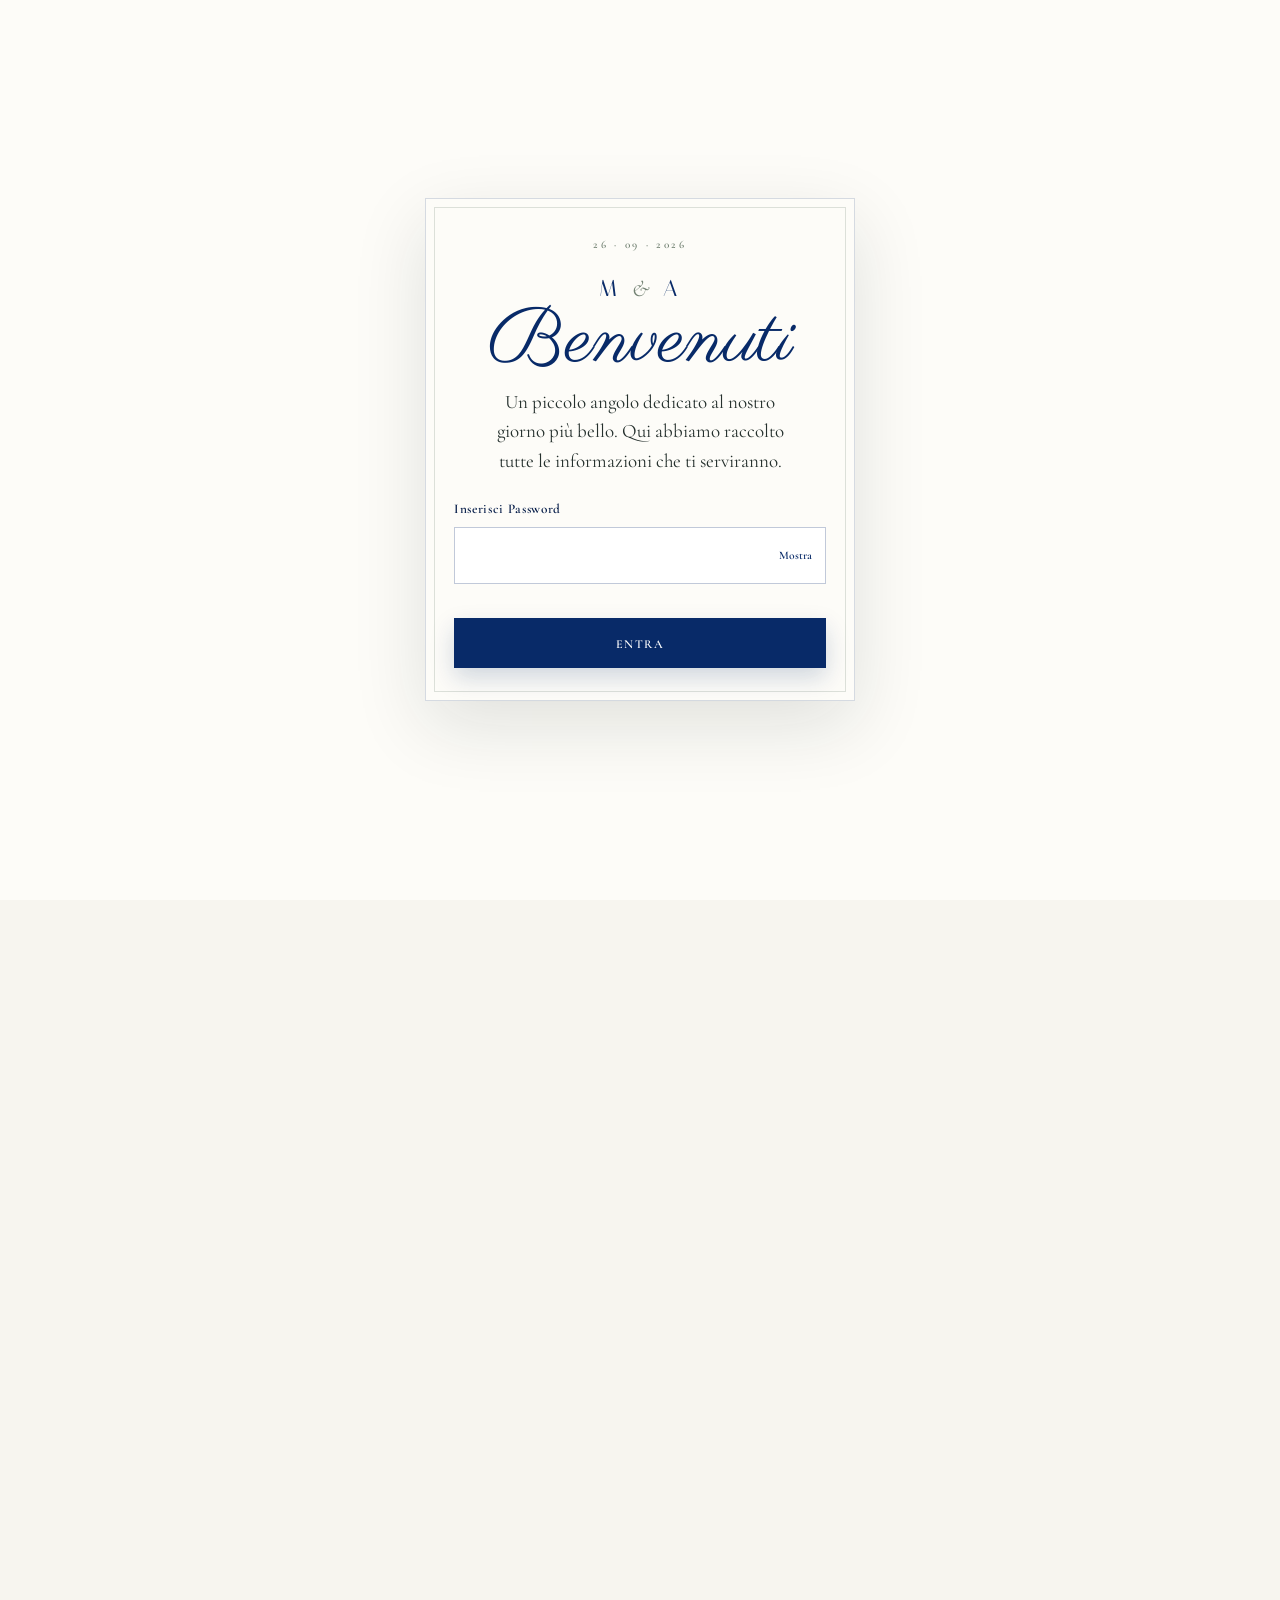
<file: index.html>
<!doctype html>
<html lang="it">
<head>
  <meta charset="utf-8">
  <meta name="viewport" content="width=device-width, initial-scale=1, viewport-fit=cover">
  <title>Melissa &amp; Antonio — 26 settembre 2026</title>
  <meta name="description" content="Il nostro invito digitale: RSVP, programma e tutte le informazioni utili per il matrimonio di Melissa e Antonio.">
  <meta name="robots" content="noindex, nofollow, noarchive">
  <meta name="googlebot" content="noindex, nofollow, noarchive, nosnippet, noimageindex">
  <meta name="theme-color" content="#f7f5ef">
  <meta property="og:type" content="website">
  <meta property="og:locale" content="it_IT">
  <meta property="og:url" content="https://melissaeantonio.github.io/weddingday/">
  <meta property="og:title" content="Melissa &amp; Antonio — 26 settembre 2026">
  <meta property="og:description" content="Il nostro invito digitale: qui troverai l'RSVP, il programma e tutte le informazioni utili per vivere insieme a noi questi giorni speciali.">
  <meta property="og:image" content="https://melissaeantonio.github.io/weddingday/assets/images/invito-melissa-antonio.png?v=20260721">
  <meta property="og:image:secure_url" content="https://melissaeantonio.github.io/weddingday/assets/images/invito-melissa-antonio.png?v=20260721">
  <meta property="og:image:type" content="image/png">
  <meta property="og:image:width" content="1024">
  <meta property="og:image:height" content="1536">
  <meta property="og:image:alt" content="Invito al matrimonio di Melissa e Antonio">
  <meta name="twitter:card" content="summary_large_image">
  <meta name="twitter:title" content="Melissa &amp; Antonio — 26 settembre 2026">
  <meta name="twitter:description" content="Il nostro invito digitale con RSVP, programma e informazioni utili.">
  <meta name="twitter:image" content="https://melissaeantonio.github.io/weddingday/assets/images/invito-melissa-antonio.png?v=20260721">
  <meta name="twitter:image:alt" content="Invito al matrimonio di Melissa e Antonio">
  <link rel="icon" type="image/png" href="assets/images/favicon.png">
  <link rel="preconnect" href="https://fonts.googleapis.com">
  <link rel="preconnect" href="https://fonts.gstatic.com" crossorigin>
  <link href="https://fonts.googleapis.com/css2?family=Cormorant+Garamond:ital,wght@0,400;0,500;0,600;1,400;1,500&amp;family=Italiana&amp;family=Parisienne&amp;display=swap" rel="stylesheet">
  <link rel="stylesheet" href="style.css?v=20260721-3">
  <script src="guest-data.js?v=20260721-3" defer></script>
  <script src="script.js?v=20260721-4" defer></script>
</head>
<body class="is-locked">
  <canvas class="fireworks" id="fireworks" aria-hidden="true"></canvas>
  <div class="gate" id="gate" role="dialog" aria-modal="true" aria-labelledby="gate-title">
    <div class="gate__card">
      <p class="eyebrow">26 · 09 · 2026</p>
      <div class="monogram" aria-hidden="true">M <span>&amp;</span> A</div>
      <h1 id="gate-title">Benvenuti</h1>
      <p>Un piccolo angolo dedicato al nostro giorno più bello. Qui abbiamo raccolto tutte le informazioni che ti serviranno.</p>
      <form class="gate__form" id="password-form" novalidate>
        <label for="password">Inserisci Password</label>
        <div class="password-field">
          <input id="password" name="password" type="password" autocomplete="current-password" required aria-describedby="password-error">
          <button class="password-toggle" id="password-toggle" type="button" aria-label="Mostra password">Mostra</button>
        </div>
        <p class="form-error" id="password-error" aria-live="polite"></p>
        <button class="button button--primary button--wide" type="submit">Entra</button>
      </form>
    </div>
  </div>

  <div class="site" id="site" aria-hidden="true">
    <header class="topbar" id="topbar">
      <a class="topbar__brand" href="#home" aria-label="Melissa e Antonio, torna all'inizio">M <span>&amp;</span> A</a>
      <button class="menu-toggle" id="menu-toggle" type="button" aria-expanded="false" aria-controls="site-nav">
        <span class="sr-only">Apri il menu</span>
        <span></span><span></span>
      </button>
      <nav class="nav" id="site-nav" aria-label="Navigazione principale">
        <a href="#programma">Programma</a>
        <a href="#organizzarsi">Organizzarsi</a>
        <a href="#info-utili">Info utili</a>
        <a href="#pensieri">Pensieri</a>
        <a href="#rsvp">RSVP</a>
      </nav>
    </header>

    <main>
      <section class="hero" id="home" aria-labelledby="hero-title">
        <div class="hero__content">
          <p class="eyebrow hero__eyebrow reveal">Siamo felici di invitarvi al nostro matrimonio</p>
          <h1 id="hero-title" class="reveal"><span>Melissa</span><i>&amp;</i><span>Antonio</span></h1>
          <div class="hero__date reveal">
            <span>Sabato</span><strong>26</strong><span>Settembre<br>2026</span>
          </div>
          <p class="hero__place reveal">Lattarico · Cosenza</p>
          <div class="hero__actions reveal">
            <a class="button button--primary" href="#programma">Scopri il nostro giorno</a>
            <a class="button button--outline" href="#rsvp">Conferma la presenza</a>
          </div>
        </div>
        <a class="scroll-cue" href="#programma" aria-label="Vai al programma"><span></span></a>
      </section>

      <section class="countdown section section--blue" aria-label="Conto alla rovescia">
        <div class="section__inner reveal">
          <p class="eyebrow">Manca sempre meno</p>
          <h2>Il conto alla rovescia</h2>
          <div class="countdown__intro">
            <p>Non vediamo l'ora di condividere con voi uno dei giorni più importanti della nostra vita.</p>
            <p>Qui troverete tutte le informazioni utili per organizzare al meglio il vostro soggiorno e vivere appieno ogni momento di questa festa. Non dimenticate di confermare la vostra presenza.</p>
          </div>
          <div class="countdown__grid" id="countdown" aria-live="polite">
            <div><strong id="days">—</strong><span>Giorni</span></div>
            <div><strong id="hours">—</strong><span>Ore</span></div>
            <div><strong id="minutes">—</strong><span>Minuti</span></div>
            <div><strong id="seconds">—</strong><span>Secondi</span></div>
          </div>
        </div>
      </section>

      <section class="section program-section" id="programma">
        <div class="section__inner">
          <div class="section-heading reveal">
            <p class="eyebrow">Due giorni da vivere insieme</p>
            <h2>Il nostro weekend</h2>
          </div>

          <div class="program-day">
            <div class="section-heading section-heading--compact reveal">
              <p class="eyebrow">Venerdì 25 settembre</p>
              <h2>Pre-Wedding</h2>
              <p>Per iniziare insieme questo weekend speciale, la sera prima del matrimonio saremo felici di offrirvi una cena di benvenuto: un momento per ritrovarci, brindare e dare il via ai festeggiamenti.</p>
            </div>
            <div class="prewedding__event reveal">
              <div class="prewedding__time" aria-label="Ore 20">
                <span>Ore</span>
                <strong>20:00</strong>
              </div>
              <div class="prewedding__details">
                <p class="card-kicker">Cena di benvenuto</p>
                <h3>Il Monaco</h3>
                <p class="prewedding__address">Via Monaco, 13<br>87010 Lattarico (CS)</p>
                <a class="text-link" href="https://www.google.com/maps/place//data=!4m2!3m1!1s0x133fa1bdb4f95179:0xf3d84036e02ee6b3?sa=X&amp;ved=1t:8290&amp;ictx=111" target="_blank" rel="noopener">Indicazioni <span>↗</span></a>
              </div>
            </div>
          </div>

          <div class="program-day program-day--wedding">
            <div class="section-heading section-heading--compact reveal">
              <p class="eyebrow">Sabato 26 settembre</p>
              <h2>The Wedding Day</h2>
            </div>
            <div class="timeline__list">
              <article class="timeline__item reveal">
                <div class="timeline__time">15:00</div>
                <div class="timeline__dot" aria-hidden="true"></div>
                <div class="timeline__card">
                  <p class="card-kicker">Cerimonia</p>
                  <h3>Chiesa di San Nicola di Bari</h3>
                  <p>Corso Umberto I, 95<br>87010 Lattarico (CS)</p>
                  <a class="text-link" href="https://share.google/Yexb57kkJuWLdmWog" target="_blank" rel="noopener">Indicazioni <span>↗</span></a>
                </div>
              </article>
              <article class="timeline__item reveal">
                <div class="timeline__time">18:00</div>
                <div class="timeline__dot" aria-hidden="true"></div>
                <div class="timeline__card">
                  <p class="card-kicker">Ricevimento</p>
                  <h3>Tenuta Contessa</h3>
                  <p>Località Contessa Soprana<br>Montalto Uffugo (CS)</p>
                  <a class="text-link" href="https://www.google.com/maps/search/?api=1&amp;query=Tenuta+Contessa+Localita+Contessa+Soprana+Montalto+Uffugo+CS" target="_blank" rel="noopener">Indicazioni <span>↗</span></a>
                </div>
              </article>
              <article class="timeline__item reveal">
                <div class="timeline__time">23:30</div>
                <div class="timeline__dot" aria-hidden="true"></div>
                <div class="timeline__card">
                  <p class="card-kicker">Un momento speciale</p>
                  <h3>Taglio torta</h3>
                </div>
              </article>
              <article class="timeline__item reveal">
                <div class="timeline__time">A seguire</div>
                <div class="timeline__dot" aria-hidden="true"></div>
                <div class="timeline__card">
                  <p class="card-kicker">La festa continua</p>
                  <h3>Open Bar &amp; DJ Set</h3>
                </div>
              </article>
            </div>
          </div>
        </div>
      </section>

      <section class="section section--sage organize-section" id="organizzarsi">
        <div class="section__inner">
          <div class="section-heading reveal">
            <p class="eyebrow">Dove saremo e come muoversi</p>
            <h2>Organizzarsi</h2>
          </div>

          <div class="organize-block organize-panel organize-panel--houses">
            <div class="subsection-heading reveal">
              <p class="card-kicker">Prima della cerimonia</p>
              <h3>Case degli sposi</h3>
              <p>Se desiderate passare a salutarci prima della cerimonia, potrete raggiungerci agli indirizzi indicati qui sotto per condividere un brindisi e un boccone prima del nostro Sì.<br>Per chi preferisse raggiungerci direttamente per la cerimonia, vi aspetterà un piccolo rinfresco all'ingresso della chiesa.</p>
            </div>
            <div class="card-grid">
              <article class="place-card reveal">
                <h3 class="place-card__name">Melissa</h3>
                <p>Via Timparello 43 (ex 11)<br>87010 Lattarico (CS)</p>
                <a class="text-link" href="https://www.google.com/maps/search/?api=1&amp;query=Via+Timparello+11+Lattarico+CS" target="_blank" rel="noopener">Indicazioni <span>↗</span></a>
              </article>
              <article class="place-card reveal">
                <h3 class="place-card__name">Antonio</h3>
                <p>Via Timparello 43 (ex 11)<br>87010 Lattarico (CS)</p>
                <p class="note">Per raggiungere la casa, guardando verso destra, attraversate la passerella.</p>
                <a class="text-link" href="https://www.google.com/maps/search/?api=1&amp;query=Via+Timparello+43+Lattarico+CS" target="_blank" rel="noopener">Indicazioni <span>↗</span></a>
              </article>
            </div>
          </div>

          <div class="organize-block organize-panel stay__layout">
            <div class="stay__title reveal">
              <p class="card-kicker">Per il vostro soggiorno</p>
              <h3 class="stay__hotel-name">Hotel<br>Le Ceramiche</h3>
              <p>Via Alfonso Rendano, 1<br>87046 Montalto Uffugo (CS)</p>
              <a class="text-link" href="https://www.google.com/maps/search/?api=1&amp;query=Hotel+Le+Ceramiche+Via+Alfonso+Rendano+1+Montalto+Uffugo+CS" target="_blank" rel="noopener">Indicazioni <span>↗</span></a>
            </div>
            <div class="stay__details reveal">
              <dl>
                <div><dt>Check-in</dt><dd>Dalle ore 16:00</dd></div>
                <div><dt>Check-out</dt><dd>Entro le ore 11:00</dd></div>
                <div><dt>Colazione (inclusa)</dt><dd>Fino alle ore 10:00</dd></div>
              </dl>
              <div class="info-box">
                <h3>Pre check-in</h3>
                <p>Per rendere il vostro arrivo ancora più semplice, possiamo occuparcene noi. Se desiderate usufruire del pre check-in, scriveteci direttamente: avremo bisogno di una copia del documento di riconoscimento di ciascun ospite. Riceverete poi via SMS il codice per accedere alla vostra camera.</p>
              </div>
            </div>
          </div>

          <div class="organize-block organize-panel">
            <div class="subsection-heading reveal">
              <p class="card-kicker">Dove lasciare l'auto</p>
              <h3>Parcheggi</h3>
              <p>Tutte le indicazioni utili per lasciare l’auto durante la cerimonia e il ricevimento.</p>
            </div>
            <div class="parking-grid">
              <div class="parking-option">
                <p class="parking-option__label">Cerimonia</p>
                <h4>Villetta Comunale</h4>
                <p>Via Convento SNC<br>87010 Lattarico (CS)</p>
                <p class="note">Vi chiediamo di lasciare l'auto qui: proseguendo verso il centro del paese non sono disponibili altri posti. Da qui potrete raggiungere a piedi le case degli sposi e la chiesa in pochi minuti.</p>
                <a class="text-link" href="https://share.google/WgHf2nojEFoGSaVgx" target="_blank" rel="noopener">Indicazioni <span>↗</span></a>
              </div>
              <div class="parking-option">
                <p class="parking-option__label">Ricevimento</p>
                <h4>Tenuta Contessa</h4>
                <p>Località Contessa Soprana<br>Montalto Uffugo (CS)</p>
                <p class="note">Il parcheggio è disponibile direttamente presso la tenuta, con posti auto dedicati agli ospiti.</p>
                <a class="text-link" href="https://www.google.com/maps/search/?api=1&amp;query=Tenuta+Contessa+Montalto+Uffugo+CS" target="_blank" rel="noopener">Indicazioni <span>↗</span></a>
              </div>
            </div>
          </div>
        </div>
      </section>

      <section class="section info-section" id="info-utili">
        <div class="section__inner">
          <div class="section-heading reveal">
            <p class="eyebrow">Da sapere</p>
            <h2>Info utili</h2>
            <p>Qualche consiglio per vivere la festa al meglio e i contatti da usare in caso di necessità.</p>
          </div>
          <div class="editorial-grid editorial-grid--info">
            <article class="editorial-card reveal">
              <span class="editorial-card__icon" aria-hidden="true">✦</span>
              <p class="card-kicker">Un piccolo consiglio</p>
              <h3>Comodi, fino a tardi</h3>
              <p>Portate con voi una giacca per le ore più fresche e un paio di scarpe comode di ricambio, soprattutto per le ragazze, per ballare e divertirvi fino a tarda sera.</p>
            </article>
            <article class="editorial-card reveal">
              <span class="editorial-card__icon" aria-hidden="true">☼</span>
              <p class="card-kicker">Il giorno dopo</p>
              <h3>Ancora un po' insieme</h3>
              <p>Per il giorno successivo non è previsto alcun programma. Qualora ci fossero le condizioni, potremmo ritrovarci per una passeggiata nel centro storico di Cosenza. Sarà una decisione spontanea, da prendere insieme.</p>
            </article>
          </div>

          <div class="contacts-block">
            <div class="subsection-heading reveal">
              <p class="card-kicker">Per qualsiasi necessità</p>
              <h3>Contatti per la giornata</h3>
              <p>Il giorno del matrimonio, qualora gli sposi non fossero reperibili, Nicola e Ubaldo, <span class="keep-together">testimoni di Antonio</span>, saranno il vostro punto di riferimento.</p>
            </div>
            <div class="contact-grid">
              <article class="contact-card reveal">
                <span>N</span>
                <div><p class="card-kicker">Contatto</p><h3>Nicola</h3><button class="contact-call" type="button" data-contact-recipient="nicola" disabled>Clicca qui per chiamare</button></div>
              </article>
              <article class="contact-card reveal">
                <span>U</span>
                <div><p class="card-kicker">Contatto</p><h3>Ubaldo</h3><button class="contact-call" type="button" data-contact-recipient="ubaldo" disabled>Clicca qui per chiamare</button></div>
              </article>
            </div>
          </div>
        </div>
      </section>

      <section class="section memories" id="pensieri">
        <div class="section__inner">
          <div class="section-heading reveal">
            <p class="eyebrow">Un ricordo del nostro giorno</p>
            <h2>Pensieri</h2>
          </div>
          <div class="memories__layout">
            <div class="memories__copy reveal">
              <p class="card-kicker">Dot Memories</p>
              <h3>Le emozioni più belle, insieme</h3>
              <p>Durante il matrimonio condividete con noi tutte le foto e i video che scatterete: saranno un ricordo prezioso che ci accompagnerà per sempre.</p>
              <p>Inquadrate il QR code per accedere direttamente al nostro album condiviso.</p>
            </div>
            <div class="qr-placeholder reveal" role="img" aria-label="Spazio riservato al QR code Dot Memories, in aggiornamento">
              <div class="qr-placeholder__mark" aria-hidden="true"><span></span><span></span><span></span></div>
              <strong>QR code</strong>
              <small>In aggiornamento</small>
            </div>
          </div>

          <article class="gift-panel reveal">
            <div class="gift-panel__copy">
              <span class="gift-panel__icon" aria-hidden="true">♡</span>
              <p class="card-kicker">Il vostro regalo</p>
              <h3>La vostra presenza</h3>
              <p>La vostra presenza renderà questo giorno ancora più speciale. Se desiderate farci un regalo, un contributo ai nostri progetti futuri sarà per noi il pensiero più gradito.</p>
            </div>
            <div class="iban-box">
              <span>Istituto</span>
              <strong class="iban-owner">Banca Intesa Sanpaolo</strong>
              <span>Intestatario</span>
              <strong class="iban-owner">Melissa Flaccavento</strong>
              <span>IBAN</span>
              <strong id="iban-value">IT23U0306917020100000009743</strong>
              <button type="button" id="copy-iban" aria-describedby="iban-copy-status">Copia IBAN</button>
              <small id="iban-copy-status" aria-live="polite"></small>
            </div>
          </article>
        </div>
      </section>

      <section class="section rsvp" id="rsvp">
        <div class="section__inner reveal">
          <div class="section-heading rsvp__heading">
            <p class="eyebrow">Entro il 26 agosto 2026</p>
            <h2>Conferma presenza</h2>
          </div>
          <form class="rsvp-form" id="rsvp-form" novalidate>
            <div class="rsvp-step-heading">
              <span aria-hidden="true">1</span>
              <div>
                <h3>Chi parteciperà?</h3>
                <p>Inserite il nome e il cognome completi di ciascun adulto per selezionarlo.</p>
              </div>
            </div>

            <div class="rsvp-guest-list" id="rsvp-guest-list" aria-live="polite"></div>

            <button class="apply-first-guest" id="apply-first-guest" type="button" disabled>
              Applica le scelte dell’ospite 1 a tutto il gruppo
            </button>

            <div class="rsvp-add-actions">
              <button class="button button--primary" id="add-adult" type="button">＋ Aggiungi adulto</button>
              <button class="button button--outline" id="add-child" type="button" disabled>＋ Aggiungi bambino</button>
            </div>
            <button class="rsvp-reset" id="reset-rsvp" type="button">Ricomincia</button>

            <section class="guest-search-panel" id="adult-search-panel" aria-labelledby="adult-search-title">
              <div class="guest-search-panel__heading">
                <div>
                  <h3 id="adult-search-title">Cerca un invitato</h3>
                </div>
                <button class="guest-remove" id="close-adult-search" type="button" aria-label="Chiudi la ricerca">Chiudi</button>
              </div>
              <div class="form-field">
                <label for="adult-search">Nome e cognome completi</label>
                <input id="adult-search" type="search" autocomplete="off" placeholder="Es. Nome Cognome o Cognome Nome" aria-controls="adult-search-results" aria-autocomplete="list">
              </div>
              <div class="adult-search-results" id="adult-search-results" role="listbox" aria-label="Invitati trovati"></div>
              <button class="manual-toggle" id="show-manual-adult" type="button">Non trovi il nome? Inseriscilo manualmente</button>
              <div class="manual-adult-fields" id="manual-adult-fields" hidden>
                <div class="form-field">
                  <label for="manual-first-name">Nome</label>
                  <input id="manual-first-name" type="text" autocomplete="given-name">
                </div>
                <div class="form-field">
                  <label for="manual-last-name">Cognome</label>
                  <input id="manual-last-name" type="text" autocomplete="family-name">
                </div>
                <button class="button button--primary" id="confirm-manual-adult" type="button">Aggiungi adulto</button>
              </div>
            </section>

            <div class="rsvp-step-heading rsvp-step-heading--notes">
              <span aria-hidden="true">2</span>
              <div>
                <h3>Un ultimo pensiero</h3>
                <p>Questo spazio è dedicato a eventuali richieste generali o, se lo desiderate, per lasciarci un messaggio.</p>
              </div>
            </div>
            <div class="form-field rsvp-general-note">
              <label class="sr-only" for="general-note">Note generali o un messaggio per gli sposi, facoltativo</label>
              <textarea id="general-note" rows="4" placeholder="Scrivete qui altre necessità o lasciateci un messaggio"></textarea>
            </div>

            <p class="rsvp-group-count" id="rsvp-group-count">Nessuna persona aggiunta</p>
            <p class="rsvp-status" id="rsvp-status" role="status" aria-live="polite"></p>
            <button class="button button--primary button--wide" type="submit">Prepara il messaggio RSVP</button>
            <p class="form-hint">Dopo aver cliccato, potrete scegliere se inviare il vostro RSVP su WhatsApp a Melissa o Antonio.</p>
          </form>
        </div>
      </section>
    </main>

    <div class="rsvp-recipient-dialog" id="rsvp-recipient-dialog" role="dialog" aria-modal="true" aria-labelledby="rsvp-recipient-title" hidden>
      <button class="rsvp-recipient-dialog__backdrop" id="close-rsvp-recipient-backdrop" type="button" aria-label="Chiudi"></button>
      <div class="rsvp-recipient-dialog__card">
        <p class="eyebrow">Il messaggio è pronto</p>
        <h2 id="rsvp-recipient-title">A chi vuoi inviarlo?</h2>
        <p>Scegli uno di noi e si aprirà direttamente la chat WhatsApp con il vostro RSVP già compilato.</p>
        <div class="rsvp-recipient-options">
          <button class="button button--primary" type="button" data-rsvp-recipient="melissa">Invia a Melissa</button>
          <button class="button button--outline" type="button" data-rsvp-recipient="antonio">Invia ad Antonio</button>
        </div>
        <button class="guest-remove rsvp-recipient-dialog__close" id="close-rsvp-recipient" type="button">Annulla</button>
      </div>
    </div>

    <footer class="footer">
      <div class="monogram monogram--footer" aria-hidden="true">M <span>&amp;</span> A</div>
      <p class="footer__date">26 settembre 2026</p>
      <button class="lock-button" id="lock-site" type="button">Blocca sito</button>
    </footer>
  </div>
</body>
</html>
</file>
<file: style.css>
:root {
  --ivory: #f7f5ef;
  --paper: #fdfcf8;
  --navy: #082a68;
  --navy-deep: #061d49;
  --sage: #738273;
  --sage-pale: #e8ece5;
  --ink: #25302d;
  --muted: #66706c;
  --line: rgba(8, 42, 104, .16);
  --shadow: 0 24px 70px rgba(20, 35, 30, .12);
  --serif: "Cormorant Garamond", Georgia, serif;
  --display: "Italiana", Georgia, serif;
  --script: "Parisienne", cursive;
  --safe-top: env(safe-area-inset-top, 0px);
}

*, *::before, *::after { box-sizing: border-box; }
html { scroll-behavior: smooth; }
body { margin: 0; background: var(--ivory); color: var(--ink); font-family: var(--serif); font-size: 18px; line-height: 1.55; -webkit-font-smoothing: antialiased; }
body.is-locked { overflow: hidden; }
button, input, textarea, select { font: inherit; }
a { color: inherit; }
img { max-width: 100%; }
.sr-only { position: absolute; width: 1px; height: 1px; padding: 0; margin: -1px; overflow: hidden; clip: rect(0,0,0,0); white-space: nowrap; border: 0; }

.fireworks { position: fixed; z-index: 1150; inset: 0; width: 100%; height: 100%; pointer-events: none; opacity: 0; visibility: hidden; transition: opacity .2s ease; }
.fireworks.is-active { opacity: 1; visibility: visible; }

.gate { position: fixed; inset: 0; z-index: 1000; display: grid; place-items: center; min-height: 100svh; padding: calc(30px + var(--safe-top)) 22px 30px; overflow: hidden; background: var(--paper); transition: opacity .8s ease, visibility .8s ease; }
.gate.is-leaving { opacity: 0; visibility: hidden; }
.gate__card { position: relative; z-index: 2; width: min(100%, 430px); padding: 38px 28px 32px; text-align: center; background: rgba(253,252,248,.9); border: 1px solid rgba(8,42,104,.16); box-shadow: var(--shadow); backdrop-filter: blur(10px); animation: gate-in 1s both; }
.gate__card::before { content: ""; position: absolute; inset: 8px; pointer-events: none; border: 1px solid rgba(115,130,115,.23); }
.gate h1 { margin: 5px 0 8px; color: var(--navy); font: 400 clamp(3.3rem, 14vw, 4.8rem)/.95 var(--script); }
.gate p { margin: 0 auto 24px; max-width: 32ch; }
.monogram { color: var(--navy); font: 400 1.45rem/1 var(--display); letter-spacing: .16em; }
.monogram span { color: var(--sage); font-family: var(--serif); font-style: italic; }
.eyebrow { margin: 0 0 10px; color: var(--sage); font: 600 .7rem/1.4 var(--serif); letter-spacing: .24em; text-transform: uppercase; }
.gate__form { position: relative; z-index: 1; text-align: left; }
.gate__form label, .form-field label { display: block; margin-bottom: 7px; color: var(--navy-deep); font-size: .83rem; font-weight: 600; letter-spacing: .05em; }
.password-field { display: flex; border: 1px solid rgba(8,42,104,.25); background: white; transition: border-color .2s, box-shadow .2s; }
.password-field:focus-within { border-color: var(--navy); box-shadow: 0 0 0 3px rgba(8,42,104,.09); }
.password-field input { min-width: 0; width: 100%; padding: 13px 14px; border: 0; outline: 0; background: transparent; }
.password-toggle { padding: 0 13px; color: var(--navy); border: 0; background: transparent; font-size: .72rem; font-weight: 600; cursor: pointer; }
.form-error { min-height: 25px; margin: 5px 0 4px !important; color: #9c3f44; font-size: .8rem; }
.gate__form.shake { animation: shake .45s ease; }

.button { display: inline-flex; align-items: center; justify-content: center; min-height: 50px; padding: 13px 25px 11px; text-decoration: none; border: 1px solid var(--navy); border-radius: 0; font: 600 .76rem/1 var(--serif); letter-spacing: .13em; text-transform: uppercase; cursor: pointer; transition: transform .25s ease, background-color .25s ease, color .25s ease, box-shadow .25s ease; }
.button:hover { transform: translateY(-2px); }
.button:active { transform: translateY(0); }
.button:focus-visible, a:focus-visible, button:focus-visible, input:focus-visible, textarea:focus-visible { outline: 3px solid rgba(8,42,104,.35); outline-offset: 3px; }
.button--primary { color: white; background: var(--navy); box-shadow: 0 10px 25px rgba(8,42,104,.18); }
.button--primary:hover { background: var(--navy-deep); box-shadow: 0 14px 28px rgba(8,42,104,.25); }
.button--outline { color: var(--navy); background: transparent; }
.button--outline:hover { color: white; background: var(--navy); }
.button--wide { width: 100%; }

.site { opacity: 0; visibility: hidden; transition: opacity .8s ease .15s; }
.site.is-visible { opacity: 1; visibility: visible; }
.topbar { position: fixed; z-index: 100; top: 0; left: 0; right: 0; display: flex; align-items: center; justify-content: space-between; height: calc(62px + var(--safe-top)); padding: var(--safe-top) 22px 0; color: var(--navy); transition: background .3s, box-shadow .3s, height .3s; }
.topbar.is-scrolled { height: calc(54px + var(--safe-top)); background: rgba(247,245,239,.96); box-shadow: 0 1px 16px rgba(8,42,104,.08); }
.topbar__brand { z-index: 2; text-decoration: none; font: 400 1rem/1 var(--display); letter-spacing: .12em; }
.topbar__brand span { color: var(--sage); font-family: var(--serif); font-style: italic; }
.menu-toggle { z-index: 2; display: grid; gap: 6px; padding: 11px 4px; border: 0; background: none; color: var(--navy-deep); cursor: pointer; }
.menu-toggle span:not(.sr-only) { display: block; width: 26px; height: 2px; border-radius: 2px; background: currentColor; transition: transform .3s, opacity .3s; }
.menu-toggle[aria-expanded="true"] span:nth-child(2) { transform: translateY(3.5px) rotate(45deg); }
.menu-toggle[aria-expanded="true"] span:nth-child(3) { transform: translateY(-3.5px) rotate(-45deg); }
.nav { position: fixed; z-index: 1; inset: 0; display: flex; flex-direction: column; align-items: center; justify-content: center; min-height: 100vh; min-height: 100dvh; padding: calc(72px + var(--safe-top)) 22px 32px; overflow-y: auto; overscroll-behavior: contain; gap: 23px; background: var(--paper); opacity: 0; visibility: hidden; transform: translateY(-10px); transition: opacity .3s ease, visibility .3s ease, transform .3s ease; }
.nav.is-open { opacity: 1; visibility: visible; transform: translateY(0); }
.nav a { color: var(--navy); text-decoration: none; font: 400 2rem/1.1 var(--display); }

.hero { position: relative; display: grid; place-items: center; min-height: 100svh; padding: calc(82px + var(--safe-top)) 24px 72px; overflow: hidden; text-align: center; background: radial-gradient(circle at center, #fff 0, var(--paper) 48%, #f4f2ec 100%); }
.hero::before, .hero::after { content: ""; position: absolute; z-index: 1; pointer-events: none; }
.hero::before { inset: 14px; border: 1px solid rgba(8,42,104,.16); }
.hero::after { inset: 20px; border: 1px solid rgba(115,130,115,.12); }
.hero__content { position: relative; z-index: 2; width: 100%; }
.hero__eyebrow { margin-bottom: 34px; color: var(--sage); }
.hero h1 { margin: 0 0 22px; color: var(--navy); font-weight: 400; line-height: .72; }
.hero h1 span { display: block; font-family: var(--script); font-size: clamp(4.4rem, 21vw, 8rem); }
.hero h1 i { display: block; margin: 12px 0 3px; color: var(--sage); font: 400 2.1rem/1 var(--serif); }
.hero__date { display: flex; align-items: center; justify-content: center; margin: 0 auto 12px; color: var(--navy-deep); text-transform: uppercase; }
.hero__date > * { padding: 0 14px; }
.hero__date span { width: 96px; font: 600 .64rem/1.45 var(--serif); letter-spacing: .16em; }
.hero__date strong { color: var(--navy); border-inline: 1px solid rgba(8,42,104,.32); font: 400 3.8rem/1 var(--display); }
.hero__place { margin: 0 0 25px; color: var(--muted); font-size: .78rem; letter-spacing: .17em; text-transform: uppercase; }
.hero__actions { display: flex; flex-direction: column; align-items: center; gap: 11px; }
.hero__actions .button { width: min(100%, 280px); }
.scroll-cue { position: absolute; z-index: 2; bottom: 27px; left: 50%; width: 30px; height: 38px; transform: translateX(-50%); }
.scroll-cue span { position: absolute; top: 0; left: 50%; width: 1px; height: 28px; background: var(--navy); animation: scroll-line 2s infinite; }

.section { position: relative; padding: 92px 22px; }
.section__inner { width: min(100%, 1120px); margin-inline: auto; }
.section__inner--narrow { width: min(100%, 670px); text-align: center; }
.section h2 { margin: 0 0 20px; color: var(--navy); font: 400 clamp(2.5rem, 11vw, 4.8rem)/1 var(--display); letter-spacing: -.03em; }
.section h3 { margin: 0 0 9px; color: var(--navy-deep); font: 500 1.65rem/1.05 var(--serif); }
.section p { margin-top: 0; }
.section--blue { padding-block: 78px; color: white; background: var(--navy-deep); }
.section--blue .eyebrow { color: #bfcbbf; }
.section--blue h2 { color: white; }
.countdown { overflow: hidden; }
.countdown .section__inner { position: relative; text-align: center; }
.countdown__intro { max-width: 690px; margin: 0 auto 34px; color: #eef2ed; }
.countdown__intro p { margin-bottom: 12px; }
.countdown__intro p:last-child { margin-bottom: 0; }
.countdown__grid { display: grid; grid-template-columns: repeat(4, 1fr); gap: 1px; margin-top: 34px; background: rgba(255,255,255,.25); border: 1px solid rgba(255,255,255,.25); }
.countdown__grid div { padding: 18px 4px 14px; background: var(--navy-deep); }
.countdown__grid strong, .countdown__grid span { display: block; }
.countdown__grid strong { font: 400 clamp(1.8rem, 9vw, 3.5rem)/1 var(--display); }
.countdown__grid span { margin-top: 8px; font-size: .58rem; letter-spacing: .12em; text-transform: uppercase; }
.section-heading { max-width: 660px; margin: 0 auto 53px; text-align: center; }
.section-heading > p:last-child { color: var(--muted); }

.program-section { overflow: hidden; background: var(--paper); }
.program-day + .program-day { margin-top: 80px; padding-top: 78px; border-top: 1px solid var(--line); }
.section-heading--compact { margin-bottom: 38px; }
.section-heading--compact h2 { font-size: clamp(2.35rem, 9vw, 4rem); }
.prewedding__event { display: grid; grid-template-columns: 84px 1fr; max-width: 760px; margin-inline: auto; padding: 28px 22px; background: var(--ivory); border: 1px solid var(--line); }
.prewedding__time { display: flex; flex-direction: column; align-items: center; justify-content: center; padding-right: 20px; color: var(--navy); border-right: 1px solid var(--line); }
.prewedding__time span { font-size: .62rem; font-weight: 600; letter-spacing: .17em; text-transform: uppercase; }
.prewedding__time strong { margin-top: 4px; font: 400 1.35rem/1 var(--display); }
.prewedding__details { padding-left: 22px; }
.prewedding__details h3 { font-size: 1.8rem; }
.prewedding__address { color: var(--muted); }

.timeline__list { position: relative; max-width: 800px; margin-inline: auto; }
.timeline__list::before { content: ""; position: absolute; top: 15px; bottom: 15px; left: 71px; width: 1px; background: var(--line); }
.timeline__item { position: relative; display: grid; grid-template-columns: 55px 32px 1fr; margin-bottom: 42px; }
.timeline__time { padding-top: 7px; color: var(--navy); font: 600 .9rem/1 var(--serif); }
.timeline__dot { z-index: 1; width: 11px; height: 11px; margin: 8px auto 0; border: 3px solid var(--paper); border-radius: 50%; background: var(--navy); box-shadow: 0 0 0 1px var(--navy); }
.timeline__card { padding: 0 0 4px 14px; }
.card-kicker { margin: 0 0 5px !important; color: var(--sage); font-size: .69rem; font-weight: 600; letter-spacing: .19em; text-transform: uppercase; }
.note { color: var(--muted); font-size: .92rem; line-height: 1.5; }
.text-link { display: inline-block; padding-bottom: 3px; color: var(--navy); text-decoration: none; border-bottom: 1px solid rgba(8,42,104,.45); font-size: .78rem; font-weight: 600; letter-spacing: .07em; text-transform: uppercase; transition: border-color .2s, transform .2s; }
.text-link:hover { transform: translateX(3px); border-color: var(--navy); }
.text-link span { margin-left: 3px; }

.section--sage { background: var(--sage-pale); }
.organize-block + .organize-block { margin-top: 24px; }
.organize-panel { padding: 30px 25px; background: rgba(253,252,248,.78); border: 1px solid rgba(115,130,115,.2); }
.organize-panel--houses .place-card { background: var(--ivory); border-color: var(--line); }
.subsection-heading { max-width: 720px; margin-bottom: 28px; }
.subsection-heading h3 { font-size: 2rem; }
.subsection-heading > p:last-child { color: var(--muted); }
.card-grid { display: grid; gap: 16px; }
.place-card { position: relative; overflow: hidden; padding: 30px 25px 27px; background: rgba(253,252,248,.78); border: 1px solid rgba(115,130,115,.2); }
.place-card .place-card__name { color: var(--navy); font: 400 clamp(2.8rem, 10vw, 4.5rem)/.92 var(--script); }
.parking-grid { position: relative; display: grid; }
.parking-option { padding: 25px 0 4px; }
.parking-option + .parking-option { margin-top: 22px; border-top: 1px solid var(--line); }
.parking-option__label { margin-bottom: 5px !important; color: var(--sage); font-size: .68rem; font-weight: 600; letter-spacing: .18em; text-transform: uppercase; }
.parking-option h4 { margin: 0 0 9px; color: var(--navy-deep); font: 500 1.45rem/1.1 var(--serif); }
.stay__title { padding-bottom: 45px; }
.stay__title .card-kicker { margin-bottom: 16px !important; }
.stay__title .stay__hotel-name { color: var(--navy); font: 400 clamp(2.8rem, 10vw, 4.5rem)/.92 var(--script); }
.stay__title .button { margin-top: 10px; }
.stay__title .text-link { margin-top: 10px; }
.stay__details dl { margin: 0 0 28px; border-top: 1px solid var(--line); }
.stay__details dl div { display: flex; justify-content: space-between; gap: 15px; padding: 14px 0; border-bottom: 1px solid var(--line); }
.stay__details dt { color: var(--navy); font-weight: 600; }
.stay__details dd { margin: 0; color: var(--muted); text-align: right; }
.info-box { padding: 25px; background: var(--sage-pale); border-left: 2px solid var(--sage); }
.info-box p { margin-bottom: 0; }
.info-section { background: var(--paper); }
.editorial-grid { display: grid; gap: 1px; background: var(--line); border: 1px solid var(--line); }
.editorial-card { position: relative; padding: 35px 25px; background: var(--paper); }
.editorial-card__icon { display: block; margin-bottom: 22px; color: var(--sage); font-size: 1.6rem; }
.editorial-card p:last-child { margin-bottom: 0; }
.contacts-block { margin-top: 70px; padding-top: 65px; border-top: 1px solid var(--line); }
.keep-together { white-space: nowrap; }
.iban-box { margin-top: 24px; padding: 18px; border: 1px solid var(--line); background: var(--ivory); }
.iban-box > span, .iban-box strong, .iban-box small { display: block; }
.iban-box > span { color: var(--sage); font-size: .62rem; font-weight: 600; letter-spacing: .18em; }
.iban-box strong { margin: 7px 0 12px; color: var(--navy-deep); font: 600 .83rem/1.5 var(--serif); overflow-wrap: anywhere; letter-spacing: .04em; }
.iban-box .iban-owner { margin-bottom: 18px; font-size: .95rem; letter-spacing: 0; }
.iban-box button { padding: 5px 0; color: var(--navy); border: 0; border-bottom: 1px solid var(--navy); background: transparent; font-size: .68rem; font-weight: 600; letter-spacing: .1em; text-transform: uppercase; cursor: pointer; }
.iban-box small { min-height: 20px; margin-top: 7px; color: var(--sage); font-size: .72rem; }

.memories { color: white; background: var(--navy-deep); }
.memories h2 { color: white; }
.memories .eyebrow { color: #bfcbbf; }
.memories__layout { display: grid; gap: 45px; align-items: center; }
.memories__copy h3 { color: white; font-size: clamp(2.3rem, 8vw, 3.7rem); }
.gift-panel { display: grid; gap: 25px; margin-top: 70px; padding: 30px 25px; color: var(--ink); background: var(--paper); border: 1px solid rgba(255,255,255,.35); }
.gift-panel__icon { display: block; margin-bottom: 16px; color: var(--sage); font-size: 1.7rem; }
.gift-panel .iban-box { margin-top: 0; }
.qr-placeholder { justify-self: center; display: grid; place-items: center; align-content: center; width: min(100%, 280px); aspect-ratio: 1; padding: 30px; color: var(--navy-deep); text-align: center; background: var(--paper); border: 10px solid white; box-shadow: var(--shadow); }
.qr-placeholder__mark { position: relative; width: 92px; height: 92px; margin-bottom: 20px; border: 5px solid var(--navy-deep); }
.qr-placeholder__mark span { position: absolute; width: 23px; height: 23px; border: 4px solid var(--navy-deep); }
.qr-placeholder__mark span:nth-child(1) { top: 7px; left: 7px; }
.qr-placeholder__mark span:nth-child(2) { top: 7px; right: 7px; }
.qr-placeholder__mark span:nth-child(3) { right: 7px; bottom: 7px; }
.qr-placeholder strong { color: var(--navy); font: 500 1.6rem/1 var(--serif); }
.qr-placeholder small { margin-top: 7px; color: var(--sage); font-size: .68rem; font-weight: 600; letter-spacing: .14em; text-transform: uppercase; }

.contact-grid { display: grid; gap: 14px; max-width: 760px; margin-inline: auto; }
.contact-card { display: flex; align-items: center; gap: 22px; padding: 25px; background: rgba(253,252,248,.8); border: 1px solid rgba(115,130,115,.22); }
.contact-card > span { display: grid; flex: 0 0 58px; place-items: center; width: 58px; height: 58px; color: white; border-radius: 50%; background: var(--navy); font: 400 1.4rem/1 var(--display); }
.contact-card h3, .contact-card p { margin-bottom: 0; }
.contact-call { padding: 4px 0; color: var(--navy); border: 0; border-bottom: 1px solid rgba(8,42,104,.45); background: transparent; font-size: .68rem; font-weight: 600; letter-spacing: .07em; text-transform: uppercase; }
.contact-call:disabled { color: var(--muted); border-color: rgba(102,112,108,.35); cursor: not-allowed; }

.rsvp { overflow: hidden; background: var(--ivory); }
.rsvp .section__inner { position: relative; max-width: 940px; }
.rsvp__heading { margin-bottom: 40px; }
.rsvp-form { text-align: left; }
.form-field { margin: 0 0 20px; padding: 0; border: 0; }
.form-field label span { color: var(--muted); font-weight: 400; }
.form-field input, .form-field textarea, .guest-field select, .guest-field input { display: block; width: 100%; min-height: 50px; padding: 13px 14px; color: var(--ink); border: 1px solid rgba(8,42,104,.22); border-radius: 0; outline: 0; background: rgba(255,255,255,.82); transition: .2s; }
.guest-field select { padding-right: 38px; appearance: none; background-image: linear-gradient(45deg, transparent 50%, var(--navy) 50%), linear-gradient(135deg, var(--navy) 50%, transparent 50%); background-position: calc(100% - 18px) 21px, calc(100% - 13px) 21px; background-size: 5px 5px, 5px 5px; background-repeat: no-repeat; }
.form-field textarea::placeholder { color: #929a96; opacity: 1; }
.form-field input:focus, .form-field textarea:focus, .guest-field input:focus, .guest-field select:focus { border-color: var(--navy); box-shadow: 0 0 0 3px rgba(8,42,104,.08); }
.rsvp-step-heading { display: flex; align-items: flex-start; gap: 14px; margin-bottom: 23px; }
.rsvp-step-heading > span { display: grid; flex: 0 0 36px; place-items: center; width: 36px; height: 36px; color: white; border-radius: 50%; background: var(--navy); font: 500 .85rem/1 var(--display); }
.rsvp-step-heading h3 { margin: 0 0 3px; font-size: 1.55rem; }
.rsvp-step-heading p { margin: 0; color: var(--muted); font-size: .9rem; }
.rsvp-step-heading--notes { margin-top: 52px; }
.rsvp-guest-list { display: grid; gap: 16px; }
.rsvp-guest-card { padding: 24px 20px; background: rgba(253,252,248,.9); border: 1px solid var(--line); box-shadow: 0 13px 35px rgba(20,35,30,.06); }
.guest-card__heading { display: flex; justify-content: space-between; align-items: flex-start; gap: 15px; margin-bottom: 22px; }
.guest-card__heading h3 { margin: 0; font-size: 1.55rem; overflow-wrap: anywhere; }
.guest-card__heading p { margin: 4px 0 0; color: var(--muted); font-size: .78rem; }
.child-inherited-note { margin: -4px 0 17px !important; color: var(--sage); font-size: .78rem; font-style: italic; }
.guest-remove, .manual-toggle { padding: 5px 0; color: var(--navy); border: 0; border-bottom: 1px solid rgba(8,42,104,.35); background: transparent; font-size: .67rem; font-weight: 600; letter-spacing: .08em; text-transform: uppercase; cursor: pointer; }
.guest-fields, .guest-details { display: grid; gap: 14px; }
.guest-details { margin-bottom: 14px; }
.guest-field label { display: block; margin-bottom: 6px; color: var(--navy-deep); font-size: .78rem; font-weight: 600; letter-spacing: .04em; }
.guest-field input::placeholder { color: #929a96; opacity: 1; }
.apply-first-guest { width: 100%; min-height: 50px; margin-top: 18px; padding: 12px 15px; color: var(--navy); border: 1px solid rgba(8,42,104,.28); background: var(--sage-pale); font-size: .7rem; font-weight: 600; letter-spacing: .09em; text-transform: uppercase; cursor: pointer; transition: .2s; }
.apply-first-guest:hover:not(:disabled) { color: white; border-color: var(--navy); background: var(--navy); }
.apply-first-guest:disabled { opacity: .48; cursor: not-allowed; }
.rsvp-add-actions { display: grid; gap: 10px; margin-top: 18px; }
.rsvp-add-actions .button { width: 100%; }
.rsvp-reset { display: block; margin: 16px auto 0; padding: 5px 0; color: var(--muted); border: 0; border-bottom: 1px solid rgba(102,112,108,.4); background: transparent; font-size: .68rem; font-weight: 600; letter-spacing: .09em; text-transform: uppercase; cursor: pointer; }
.rsvp-reset:hover { color: var(--navy); border-color: var(--navy); }
.button:disabled { opacity: .45; cursor: not-allowed; transform: none; }
.guest-search-panel { margin-top: 20px; padding: 24px 20px; background: var(--sage-pale); border: 1px solid rgba(115,130,115,.28); }
.guest-search-panel[hidden] { display: none; }
.guest-search-panel__heading { display: flex; justify-content: space-between; align-items: flex-start; gap: 15px; margin-bottom: 19px; }
.guest-search-panel__heading h3 { margin: 0; font-size: 1.55rem; }
.adult-search-results { display: grid; gap: 7px; margin: -8px 0 15px; }
.adult-search-result { width: 100%; padding: 12px 14px; color: var(--navy-deep); text-align: left; border: 1px solid rgba(8,42,104,.15); background: var(--paper); cursor: pointer; transition: .2s; }
.adult-search-result:hover, .adult-search-result:focus-visible { color: white; background: var(--navy); }
.search-message { margin: 0; color: var(--muted); font-size: .82rem; }
.manual-adult-fields { display: grid; gap: 0 12px; margin-top: 23px; padding-top: 23px; border-top: 1px solid rgba(8,42,104,.14); }
.manual-adult-fields[hidden] { display: none; }
.manual-adult-fields .button { width: 100%; }
.rsvp-general-note { margin-bottom: 0; }
.rsvp-group-count { margin: 26px 0 0 !important; color: var(--sage); font-size: .73rem; font-weight: 600; letter-spacing: .12em; text-align: center; text-transform: uppercase; }
.rsvp-status { min-height: 28px; margin: 8px 0 10px !important; color: var(--navy); font-size: .82rem; font-weight: 600; text-align: center; }
.rsvp-status.is-error { color: #9c3f44; }
.form-hint { margin: 11px 0 0 !important; color: var(--muted); font-size: .78rem; text-align: center; }
.rsvp-recipient-dialog { position: fixed; z-index: 1200; inset: 0; display: grid; place-items: center; padding: 22px; }
.rsvp-recipient-dialog[hidden] { display: none; }
.rsvp-recipient-dialog__backdrop { position: absolute; inset: 0; width: 100%; border: 0; background: rgba(6,29,73,.68); backdrop-filter: blur(6px); cursor: pointer; }
.rsvp-recipient-dialog__card { position: relative; width: min(100%, 480px); padding: 34px 25px 28px; color: var(--ink); text-align: center; background: var(--paper); border: 1px solid rgba(255,255,255,.55); box-shadow: 0 28px 90px rgba(6,29,73,.3); animation: gate-in .35s ease both; }
.rsvp-recipient-dialog__card::before { content: ""; position: absolute; inset: 8px; pointer-events: none; border: 1px solid rgba(115,130,115,.22); }
.rsvp-recipient-dialog__card > * { position: relative; }
.rsvp-recipient-dialog h2 { margin: 0 0 12px; color: var(--navy); font: 400 2.25rem/1.05 var(--display); }
.rsvp-recipient-dialog p:not(.eyebrow) { margin: 0 auto 25px; max-width: 36ch; color: var(--muted); font-size: .92rem; }
.rsvp-recipient-options { display: grid; gap: 10px; }
.rsvp-recipient-options .button { width: 100%; }
.rsvp-recipient-dialog__close { margin-top: 22px; }
.footer { position: relative; padding: 75px 22px calc(35px + env(safe-area-inset-bottom, 0px)); color: white; text-align: center; background: var(--navy-deep); }
.monogram--footer { color: white; font-size: 1.8rem; }
.footer__date { margin: 20px 0 2px; color: #c3cec3; font-size: .74rem; letter-spacing: .2em; text-transform: uppercase; }
.footer p { margin-top: 6px; }
.lock-button { margin-top: 28px; padding: 7px 3px; color: rgba(255,255,255,.6); border: 0; border-bottom: 1px solid rgba(255,255,255,.28); background: transparent; font-size: .68rem; letter-spacing: .08em; cursor: pointer; }

.reveal { opacity: 0; transform: translateY(22px); transition: opacity .8s ease, transform .8s cubic-bezier(.2,.7,.2,1); }
.reveal.is-revealed { opacity: 1; transform: none; }

@keyframes gate-in { from { opacity: 0; transform: translateY(15px) scale(.985); } to { opacity: 1; transform: none; } }
@keyframes shake { 20%, 60% { transform: translateX(-7px); } 40%, 80% { transform: translateX(7px); } }
@keyframes scroll-line { 0% { transform: scaleY(0); transform-origin: top; } 45% { transform: scaleY(1); transform-origin: top; } 55% { transform: scaleY(1); transform-origin: bottom; } 100% { transform: scaleY(0); transform-origin: bottom; } }

@media (max-width: 759px) {
  :root { --muted: #46514d; }
  .section-heading > p:last-child,
  .subsection-heading > p:last-child,
  .note,
  .prewedding__address,
  .stay__details dd,
  .rsvp-step-heading p,
  .form-hint { font-weight: 500; }
}

@media (min-width: 760px) {
  body { font-size: 19px; }
  .section { padding: 120px 38px; }
  .topbar { padding-inline: 40px; }
  .menu-toggle { display: none; }
  .nav { position: static; min-height: 0; padding: 0; overflow: visible; flex-direction: row; gap: 18px; opacity: 1; visibility: visible; transform: none; background: transparent; }
  .nav a { position: relative; font: 600 .62rem/1 var(--serif); letter-spacing: .1em; text-transform: uppercase; }
  .nav a::after { content: ""; position: absolute; right: 0; bottom: -6px; left: 0; height: 1px; background: var(--navy); transform: scaleX(0); transition: transform .2s; }
  .nav a:hover::after { transform: scaleX(1); }
  .hero h1 span { font-size: clamp(6.5rem, 11vw, 9rem); }
  .hero__eyebrow { margin-bottom: 42px; }
  .hero h1 i { margin: 15px 0; }
  .hero__actions { flex-direction: row; justify-content: center; }
  .hero__actions .button { width: auto; min-width: 235px; }
  .hero__date span { width: 125px; }
  .countdown__grid { max-width: 720px; margin-inline: auto; }
  .countdown__grid div { padding-block: 25px 20px; }
  .prewedding__event { grid-template-columns: 120px 1fr; padding: 38px 34px; }
  .prewedding__details { padding-left: 34px; }
  .prewedding__time strong { font-size: 1.7rem; }
  .timeline__list::before { left: 102px; }
  .timeline__item { grid-template-columns: 82px 40px 1fr; }
  .timeline__card { padding-left: 30px; }
  .timeline__time { font-size: 1rem; }
  .card-grid { grid-template-columns: repeat(2, 1fr); }
  .place-card { padding: 37px 28px; }
  .organize-panel { padding: 40px 38px; }
  .parking-grid { grid-template-columns: 1fr 1fr; gap: 0; }
  .parking-option { padding: 28px 35px 5px 0; }
  .parking-option + .parking-option { margin-top: 0; padding-right: 0; padding-left: 35px; border-top: 0; border-left: 1px solid var(--line); }
  .stay__layout { display: grid; grid-template-columns: .9fr 1.1fr; gap: 90px; align-items: start; }
  .stay__title { padding-bottom: 0; }
  .editorial-grid--info { grid-template-columns: repeat(2, 1fr); }
  .editorial-card { padding: 42px 30px; }
  .memories__layout { grid-template-columns: 1.2fr .8fr; gap: 90px; }
  .gift-panel { grid-template-columns: 1.05fr .95fr; gap: 65px; align-items: start; padding: 42px 38px; }
  .contact-grid { grid-template-columns: 1fr 1fr; }
  .rsvp-guest-card { padding: 30px; }
  .guest-fields { grid-template-columns: repeat(3, minmax(0, 1fr)); }
  .guest-details { grid-template-columns: repeat(2, minmax(0, 1fr)); }
  .guest-details--single { grid-template-columns: 1fr; }
  .rsvp-add-actions { grid-template-columns: 1fr 1fr; }
  .guest-search-panel { padding: 30px; }
  .manual-adult-fields { grid-template-columns: 1fr 1fr; align-items: end; }
  .manual-adult-fields .button { grid-column: 1 / -1; width: auto; }
  .rsvp-recipient-options { grid-template-columns: 1fr 1fr; }
}

@media (min-width: 1200px) {
  .card-grid { grid-template-columns: repeat(2, 1fr); }
}

@media (prefers-reduced-motion: reduce) {
  html { scroll-behavior: auto; }
  *, *::before, *::after { animation-duration: .01ms !important; animation-iteration-count: 1 !important; transition-duration: .01ms !important; }
  .reveal { opacity: 1; transform: none; }
}
</file>
